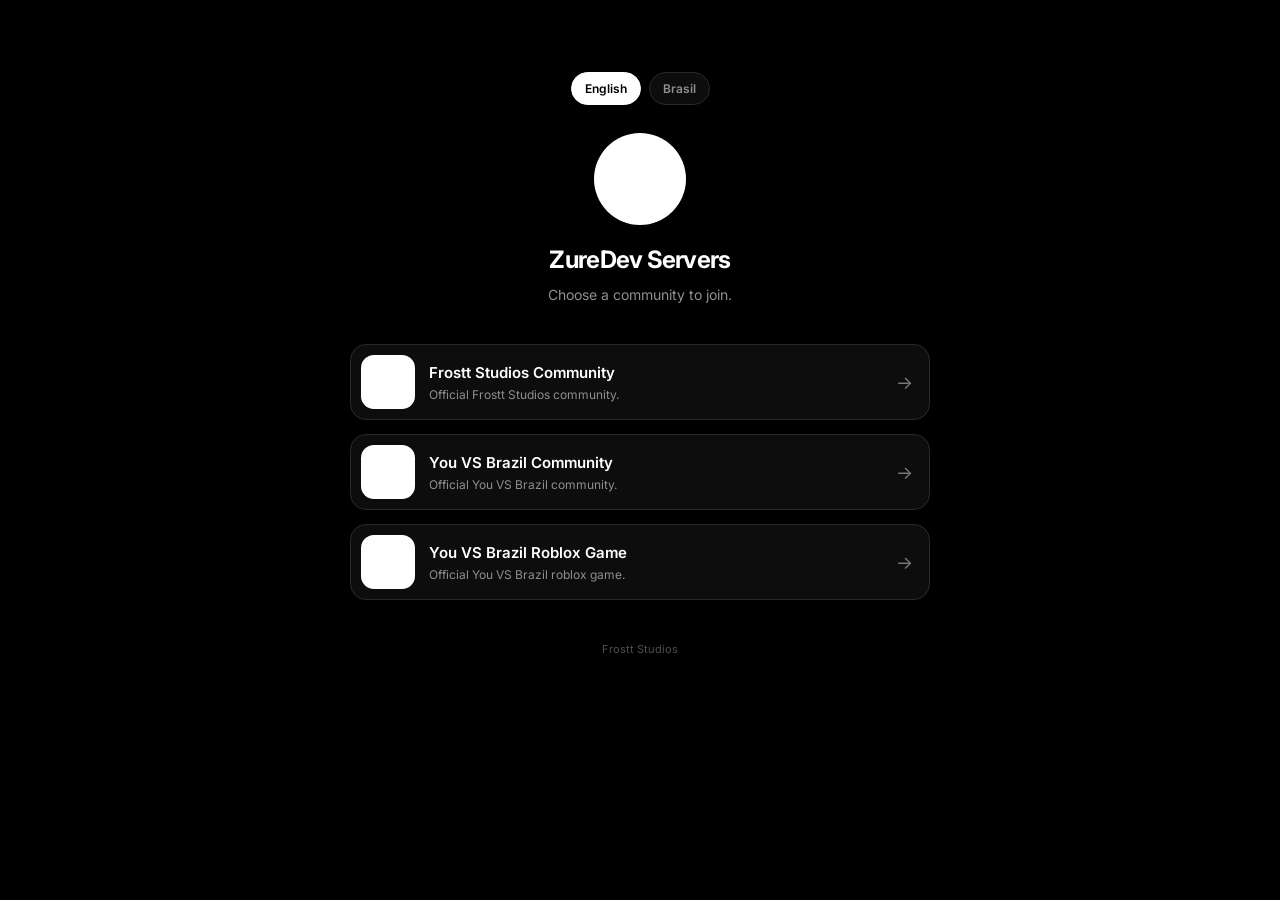
<file: index.html>
<!DOCTYPE html>
<html lang="pt-BR">
<head>
	<meta charset="UTF-8">
	<meta name="viewport" content="width=device-width, initial-scale=1.0">
	<title>Communities</title>
	<link rel="stylesheet" href="style.css">
</head>
<body>
	<main class="page">
		<div class="language" aria-label="Language selector">
			<button type="button" data-language="en">English</button>
			<button type="button" data-language="pt">Brasil</button>
		</div>

		<div class="profile">
			<div class="profileIcon" id="profileIcon">Z</div>
			<h1 id="siteName">ZureDev Servers</h1>
			<p id="siteDescription"></p>
		</div>

		<div class="links" id="serverList"></div>

		<div class="footer">Frostt Studios</div>
	</main>

	<script src="script.js"></script>
</body>
</html>
</file>
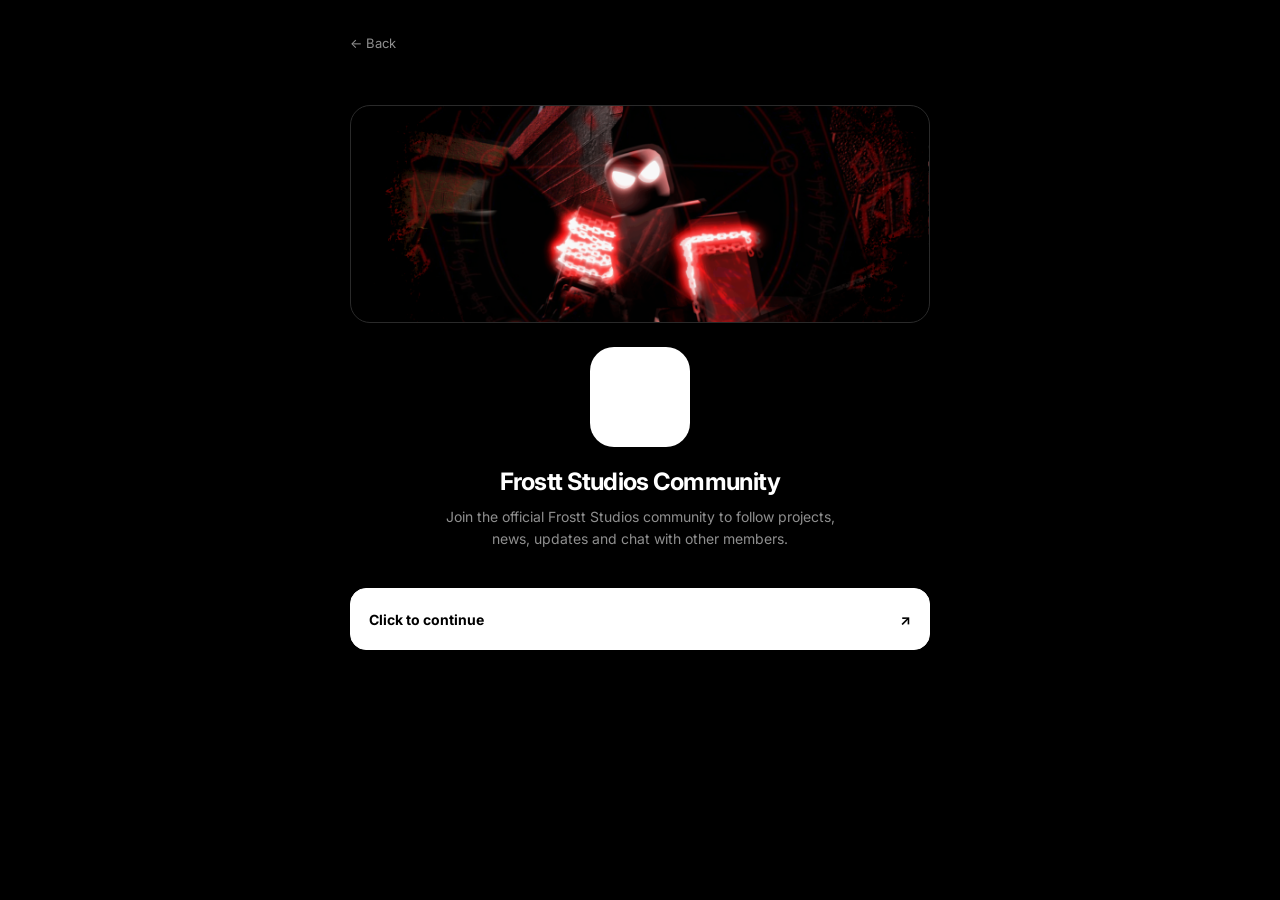
<file: server.html>
<!DOCTYPE html>
<html lang="pt-BR">
<head>
	<meta charset="UTF-8">
	<meta name="viewport" content="width=device-width, initial-scale=1.0">
	<title>Community</title>
	<link rel="stylesheet" href="style.css">
</head>
<body>
	<main class="page serverPage">
		<a class="back" id="backButton" href="index.html">← Voltar</a>

		<div class="serverBanner" id="serverBanner"></div>

		<div class="profile serverProfile">
			<div class="serverIcon large" id="serverIcon"></div>
			<h1 id="serverName">Servidor</h1>
			<p id="serverDescription"></p>
		</div>

		<div class="links">
			<a class="mainButton" id="joinButton" href="#" target="_blank" rel="noopener">
				<span id="joinText">Entrar no Discord</span>
				<span>↗</span>
			</a>
		</div>
	</main>

	<script src="script.js"></script>
</body>
</html>
</file>
<file: style.css>
@import url('https://fonts.googleapis.com/css2?family=Inter:wght@400;500;600;700&display=swap');

* {
	box-sizing: border-box;
	margin: 0;
	padding: 0;
}

:root {
	color-scheme: dark;
	--background: #000000;
	--card: #0d0d0d;
	--cardHover: #171717;
	--border: #2a2a2a;
	--text: #ffffff;
	--muted: #8f8f8f;
	--button: #ffffff;
	--buttonText: #000000;
}

html,
body {
	min-height: 100%;
}

body {
	font-family: "Inter", sans-serif;
	background: var(--background);
	color: var(--text);
}

a {
	color: inherit;
	text-decoration: none;
}

.page {
	width: min(100%, 620px);
	min-height: 100vh;
	margin: 0 auto;
	padding: 72px 20px 32px;
}

.profile {
	display: flex;
	flex-direction: column;
	align-items: center;
	text-align: center;
}

.profileIcon {
	width: 92px;
	height: 92px;
	border-radius: 50%;
	display: grid;
	place-items: center;
	background: #ffffff;
	color: #000000;
	font-size: 34px;
	font-weight: 700;
	margin-bottom: 20px;
}

.profile h1 {
	font-size: 24px;
	font-weight: 700;
	letter-spacing: -0.03em;
}

.profile p {
	margin-top: 10px;
	max-width: 420px;
	color: var(--muted);
	font-size: 14px;
	line-height: 1.6;
}

.links {
	display: flex;
	flex-direction: column;
	gap: 14px;
	margin-top: 38px;
}

.serverCard,
.mainButton {
	width: 100%;
	min-height: 74px;
	border-radius: 16px;
	border: 1px solid var(--border);
	display: flex;
	align-items: center;
	transition: 160ms ease;
}

.serverCard {
	gap: 14px;
	padding: 10px 16px 10px 10px;
	background: var(--card);
}

.serverCard:hover {
	transform: translateY(-2px);
	background: var(--cardHover);
	border-color: #ffffff;
}

.serverIcon {
	width: 54px;
	height: 54px;
	flex: 0 0 auto;
	border-radius: 13px;
	display: grid;
	place-items: center;
	background: #ffffff;
	color: #000000;
	background-position: center;
	background-size: cover;
	font-weight: 700;
	font-size: 17px;
}

.serverIcon.large {
	width: 100px;
	height: 100px;
	border-radius: 24px;
	font-size: 28px;
	margin-bottom: 20px;
}

.serverText {
	flex: 1;
	min-width: 0;
}

.serverText strong {
	display: block;
	font-size: 15px;
	font-weight: 600;
}

.serverText span {
	display: block;
	margin-top: 5px;
	color: var(--muted);
	font-size: 12px;
	white-space: nowrap;
	overflow: hidden;
	text-overflow: ellipsis;
}

.arrow {
	color: #7a7a7a;
	font-size: 18px;
}

.mainButton {
	min-height: 62px;
	padding: 0 18px;
	justify-content: space-between;
	background: var(--button);
	color: var(--buttonText);
	border-color: #ffffff;
	font-size: 14px;
	font-weight: 700;
}

.mainButton:hover {
	transform: translateY(-2px);
	background: #d9d9d9;
	border-color: #d9d9d9;
}

.back {
	display: inline-flex;
	margin-bottom: 54px;
	color: var(--muted);
	font-size: 13px;
	transition: color 160ms ease;
}

.back:hover {
	color: var(--text);
}

.footer {
	margin-top: 42px;
	text-align: center;
	color: #4f4f4f;
	font-size: 11px;
}

.serverPage {
	padding-top: 32px;
}

.serverBanner {
	display: none;
	width: 100%;
	aspect-ratio: 16 / 6;
	margin-bottom: 24px;
	border: 1px solid var(--border);
	border-radius: 20px;
	background-color: var(--card);
	background-position: center;
	background-size: cover;
	background-repeat: no-repeat;
}

.serverBanner.visible {
	display: block;
}


.language {
	display: flex;
	justify-content: center;
	gap: 8px;
	margin-bottom: 28px;
}

.language button {
	border: 1px solid var(--border);
	border-radius: 999px;
	padding: 8px 13px;
	background: var(--card);
	color: var(--muted);
	font: inherit;
	font-size: 12px;
	font-weight: 600;
	cursor: pointer;
	transition: 160ms ease;
}

.language button:hover {
	border-color: #ffffff;
	color: #ffffff;
}

.language button.active {
	background: #ffffff;
	border-color: #ffffff;
	color: #000000;
}

.profileIcon {
	background-position: center;
	background-size: cover;
}

/* Mobile support */
body {
	overflow-x: hidden;
	-webkit-text-size-adjust: 100%;
}

button,
a {
	-webkit-tap-highlight-color: transparent;
	touch-action: manipulation;
}

@media (max-width: 560px) {
	.page {
		width: 100%;
		padding: max(30px, env(safe-area-inset-top)) max(14px, env(safe-area-inset-right)) max(24px, env(safe-area-inset-bottom)) max(14px, env(safe-area-inset-left));
	}

	.serverPage {
		padding-top: max(22px, env(safe-area-inset-top));
	}

	.serverBanner {
		aspect-ratio: 16 / 7;
		margin-bottom: 20px;
		border-radius: 16px;
	}

	.language {
		gap: 7px;
		margin-bottom: 24px;
		flex-wrap: wrap;
	}

	.language button {
		min-height: 40px;
		padding: 9px 15px;
		font-size: 12px;
	}

	.profileIcon {
		width: 78px;
		height: 78px;
		margin-bottom: 16px;
		font-size: 29px;
	}

	.profile h1 {
		max-width: 100%;
		font-size: clamp(20px, 6vw, 22px);
		line-height: 1.2;
		overflow-wrap: anywhere;
	}

	.profile p {
		margin-top: 9px;
		max-width: 100%;
		font-size: 13px;
		line-height: 1.55;
	}

	.links {
		gap: 11px;
		margin-top: 30px;
	}

	.serverCard {
		min-height: 72px;
		gap: 12px;
		padding: 9px 12px 9px 9px;
		border-radius: 14px;
	}

	.serverIcon {
		width: 52px;
		height: 52px;
		border-radius: 12px;
		font-size: 16px;
	}

	.serverIcon.large {
		width: 88px;
		height: 88px;
		border-radius: 21px;
		margin-bottom: 17px;
		font-size: 25px;
	}

	.serverText strong {
		font-size: 14px;
		line-height: 1.25;
		overflow-wrap: anywhere;
	}

	.serverText span {
		margin-top: 4px;
		font-size: 11px;
	}

	.arrow {
		font-size: 17px;
		padding-left: 2px;
	}

	.mainButton {
		min-height: 58px;
		padding: 0 16px;
		border-radius: 14px;
		font-size: 14px;
	}

	.back {
		min-height: 44px;
		align-items: center;
		margin-bottom: 34px;
		font-size: 13px;
	}

	.footer {
		margin-top: 32px;
		padding-bottom: env(safe-area-inset-bottom);
	}
}

@media (max-width: 360px) {
	.page {
		padding-left: max(10px, env(safe-area-inset-left));
		padding-right: max(10px, env(safe-area-inset-right));
	}

	.serverCard {
		gap: 9px;
		padding-right: 10px;
	}

	.serverIcon {
		width: 48px;
		height: 48px;
	}

	.serverText strong {
		font-size: 13px;
	}

	.serverText span {
		font-size: 10px;
	}
}

@media (max-height: 500px) and (orientation: landscape) {
	.page {
		padding-top: max(18px, env(safe-area-inset-top));
		padding-bottom: max(18px, env(safe-area-inset-bottom));
	}

	.language {
		margin-bottom: 16px;
	}

	.profileIcon {
		width: 64px;
		height: 64px;
		margin-bottom: 12px;
	}

	.profile h1 {
		font-size: 20px;
	}

	.profile p {
		margin-top: 6px;
	}

	.links {
		margin-top: 20px;
	}

	.back {
		margin-bottom: 20px;
	}

	.serverBanner {
		aspect-ratio: 16 / 5;
		margin-bottom: 16px;
	}
}

@media (hover: none), (pointer: coarse) {
	.serverCard:hover,
	.mainButton:hover {
		transform: none;
	}

	.serverCard:active {
		transform: scale(0.985);
		background: var(--cardHover);
		border-color: #ffffff;
	}

	.mainButton:active {
		transform: scale(0.985);
		background: #d9d9d9;
		border-color: #d9d9d9;
	}
}
</file>
